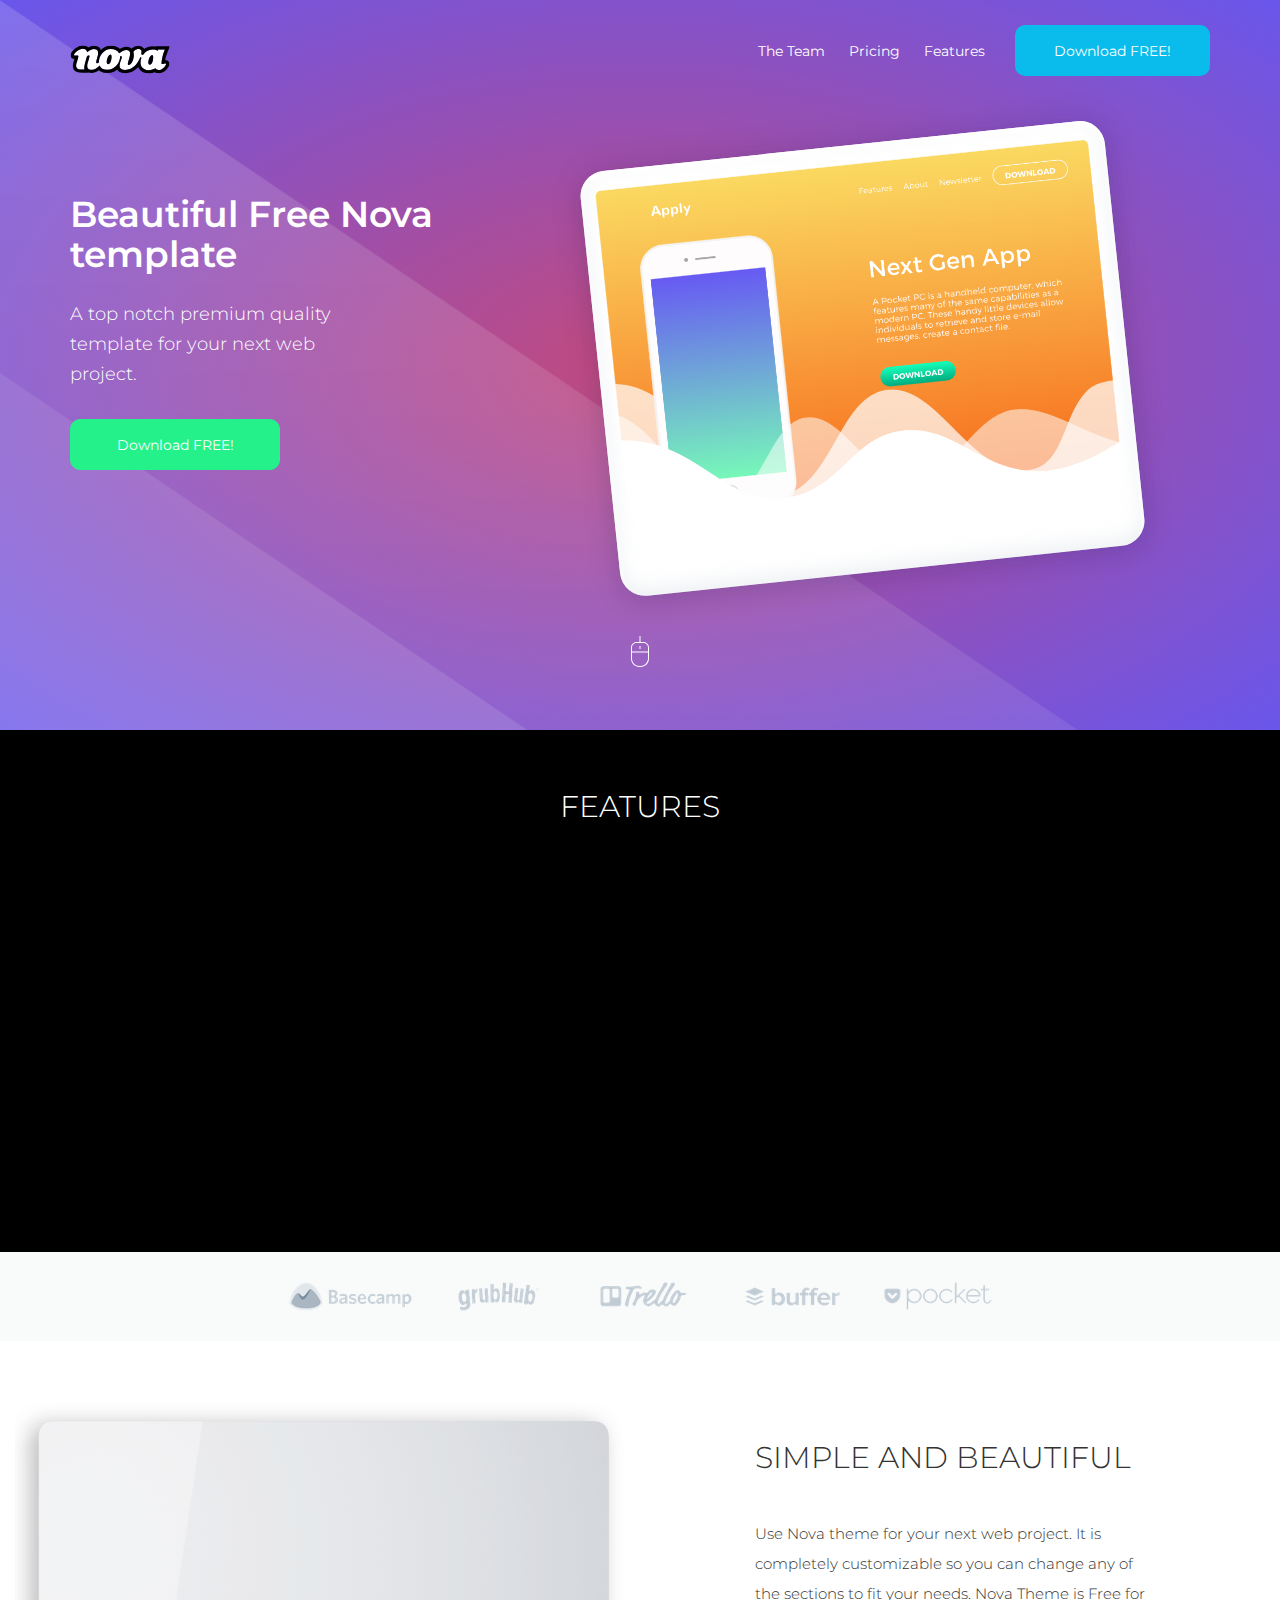
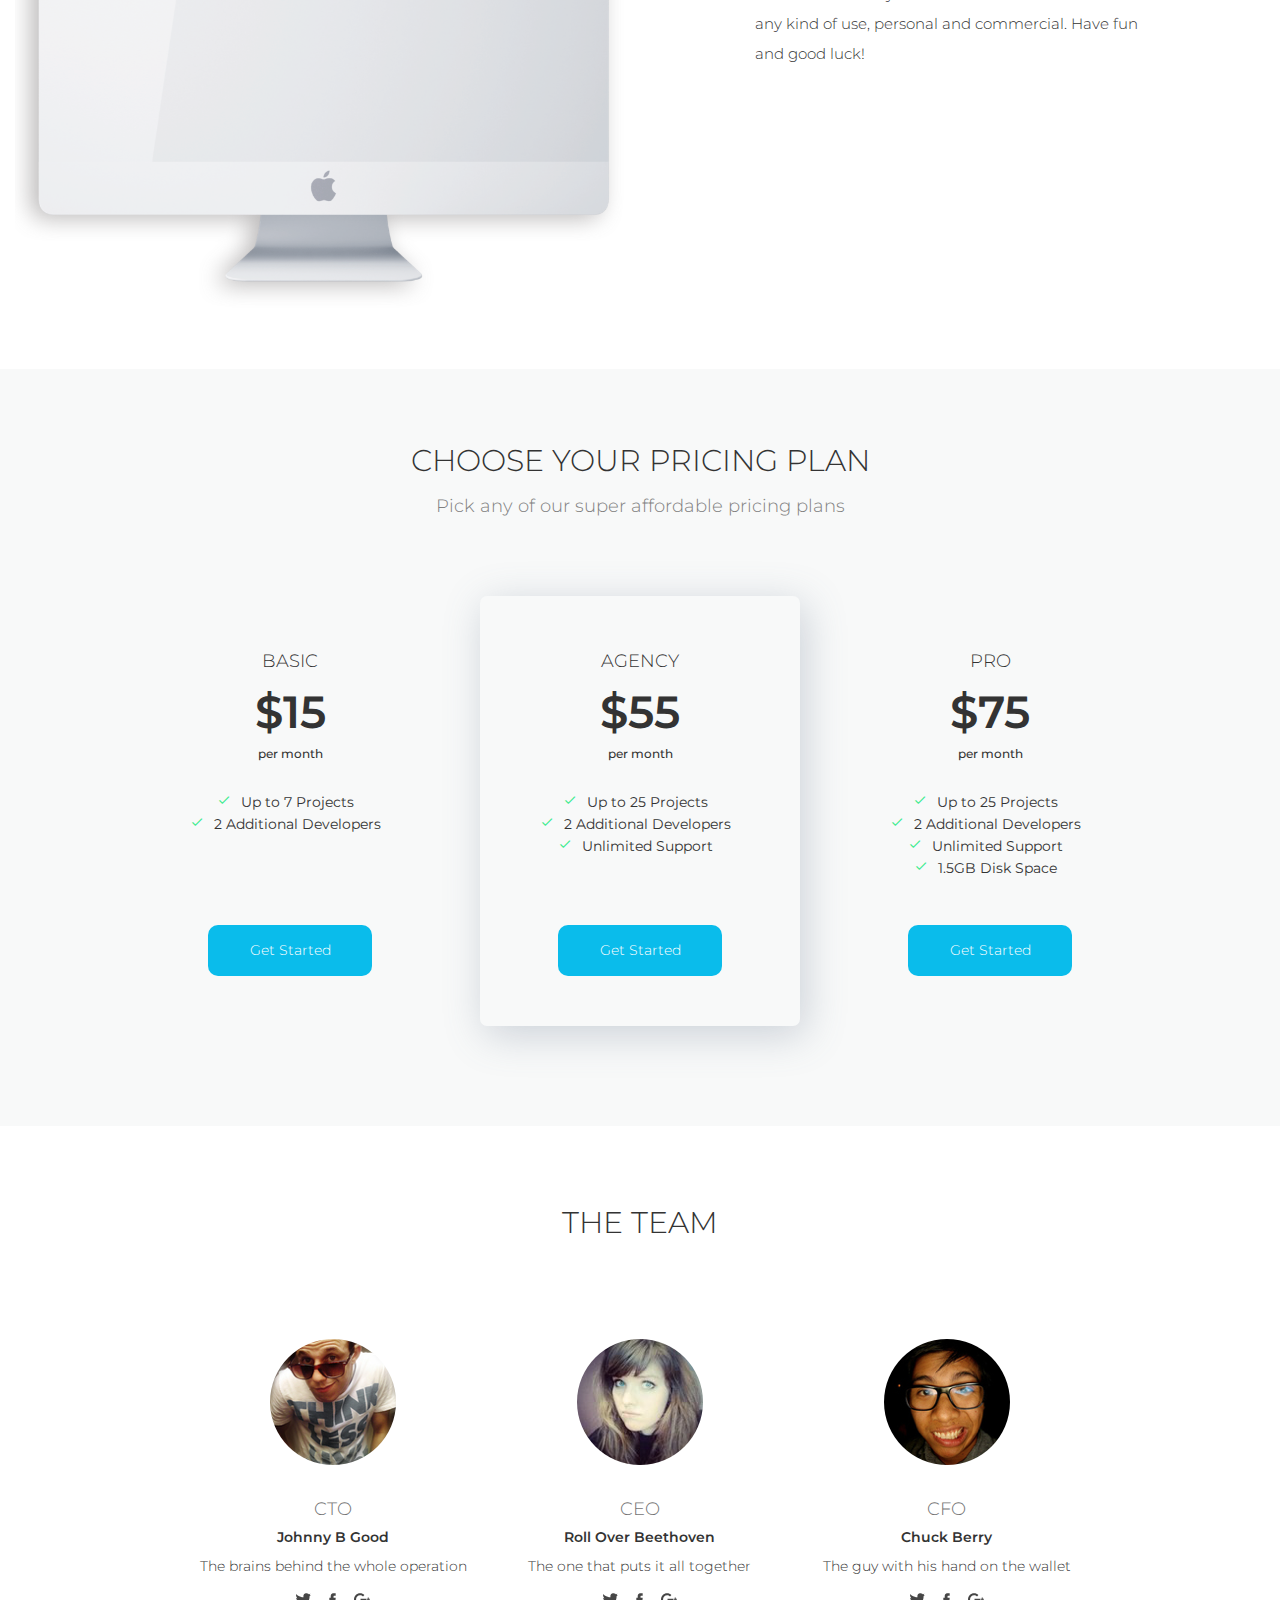
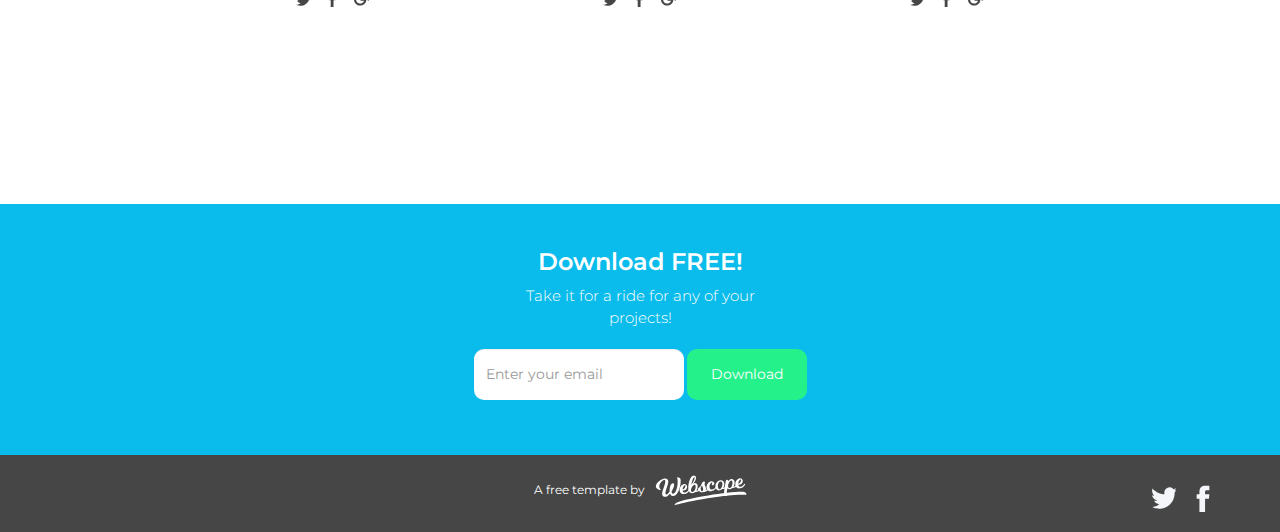
<file: nova/index.html>
<html>

<head>
    <meta charset="UTF-8">

    <meta name="viewport" content="width=device-width, initial-scale=1">
    <title>Nova Theme</title>
    <meta name="Nova theme" content="width=device-width, initial-scale=1">
    <link rel="shortcut icon" type="image/png" href="assets/images/favicon.png"/>

    <link rel="stylesheet" href="https://maxcdn.bootstrapcdn.com/bootstrap/3.3.7/css/bootstrap.min.css"
          integrity="sha384-BVYiiSIFeK1dGmJRAkycuHAHRg32OmUcww7on3RYdg4Va+PmSTsz/K68vbdEjh4u" crossorigin="anonymous">

    <link href="https://fonts.googleapis.com/icon?family=Material+Icons"
          rel="stylesheet">
    <link rel="stylesheet" href="assets/css/style.css"/>
    <link rel="stylesheet" href="assets/css/responsive.css"/>

    <link rel="stylesheet" href="https://maxcdn.bootstrapcdn.com/font-awesome/4.7.0/css/font-awesome.min.css"/>

</head>

<body>

<!-- Navigation
    ================================================== -->
<div class="hero-background">
    <div>
        <img class="strips" src="assets/images/strips.png">
    </div>
    <div class="container">
        <div class="header-container header">
            <a class="navbar-brand logo" href="#"> <img class="logo" src="assets/images/logo.svg"/> </a>
            <a href="#email-form">
                <button class="header-btn"> Download FREE!</button>
            </a>
            <div class="header-right">
                <a class="navbar-item" href="#team">The Team</a>
                <a class="navbar-item" href="#pricing">Pricing</a>
                <a class="navbar-item" href="#features">Features</a>
            </div>
        </div>
        <!--navigation-->


        <!-- Hero-Section
          ================================================== -->

        <div class="hero row">
            <div class="hero-right col-sm-6 col-sm-6">
                <h1 class="header-headline bold"> Beautiful Free Nova template <br></h1>
                <h4 class="header-running-text light"> A top notch premium quality template for your next
                    web project.</h4>
                <a href="#email-form">
                    <button class="hero-btn"> Download FREE!</button>
                </a>
            </div><!--hero-left-->

            <div class="col-sm-6 col-sm-6 ipad">
                <img class="ipad-screen img-responsive" src="assets/images/screen.png"/>
            </div>

            <div><img class="mouse" src="assets/images/mouse.svg"/></div>

        </div><!--hero-->

    </div> <!--hero-container-->

</div><!--hero-background-->


<!-- Features
  ================================================== -->

<div id="features" class="features-section">

    <div class="features-container row">

        <h2 class="features-headline light">FEATURES</h2>

        <div class="col-sm-4 feature">

            <div class="feature-icon feature-no-display">
                <img class="feature-img" src="assets/images/responsive.svg">
            </div>
            <h5 class="feature-head-text feature-no-display"> FULLY RESPONSIVE </h5>
            <p class="feature-subtext light feature-no-display"> Looks amazing on any
                device: smartphone, tablet, laptop and desktop.</p>
        </div>

        <div class="col-sm-4 feature">
            <div class="feature-icon feature-no-display feature-display-mid">
                <img class="feature-img" src="assets/images/customizable.svg">
            </div>
            <h5 class="feature-head-text feature-no-display feature-display-mid"> CUSTOMIZABLE </h5>
            <p class="feature-subtext light feature-no-display feature-display-mid"> Change the colors, pictures or any
                of the sections
                to suit your needs.</p>
        </div>

        <div class="col-sm-4 feature">
            <div class="feature-icon feature-no-display feature-display-last">
                <img class="bullet-img" src="assets/images/design.svg">
            </div>
            <h5 class="feature-head-text feature-no-display feature-display-last"> SLICK AND BEAUTIFUL DESIGN </h5>
            <p class="feature-subtext light feature-no-display feature-display-last"> Trendy and fresh design, fits any
                website.</p>
        </div>
    </div> <!--features-container-->
</div> <!--features-section-->

<!-- Logos
  ================================================== -->

<div class="logos-section">
    <img class="logos" src="assets/images/logos.png"/>
</div><!--logos-section-->

<!-- White-Section
  ================================================== -->

<div class="white-section row">

    <div class="imac col-sm-6">
        <img class="imac-screen img-responsive" src="assets/images/imac.png">
    </div>
    <!--imac-->

    <div class="col-sm-6">

        <div class="white-section-text">

            <h2 class="imac-section-header light">SIMPLE AND BEAUTIFUL</h2>

            <div class="imac-section-desc">

            <span>  Use Nova theme for your next web project.
                It is completely customizable so you can change any of the sections to fit your needs.
                Nova Theme is Free for any kind of use, personal and commercial. Have fun and good luck!</span>
            </div>
        </div>
    </div>
</div><!--white-section-text-section--->


<!-- Pricing
  ================================================== -->
<div id="pricing" class="pricing-background">

    <h2 class="pricing-section-header light text-center">CHOOSE YOUR PRICING PLAN</h2>
    <h4 class=" pricing-section-sub text-center light">Pick any of our super affordable pricing plans</h4>

    <div class="pricing-table row">
        <div class="col-sm-4">
            <div class="plan">
                <h3 class="plan-title light">BASIC</h3>
                <h4 class="plan-cost bold">15</h4>
                <h5 class="monthly">per month</h5>
                <ul class="plan-features">
                    <li>Up to 7 Projects</li>
                    <li>2 Additional Developers</li>
                </ul>
                <div class="plan-price-div text-center">
                    <div class="choose-plan-div">
                        <a class="plan-btn light" href="#">
                            Get Started
                        </a>
                    </div>
                </div>
            </div><!--basic-plan--->
        </div><!--col-->

        <div class="col-sm-4">
            <div class="mid-plan">
                <h3 class="plan-title light">AGENCY</h3>
                <h4 class="plan-cost bold">55</h4>
                <h5 class="monthly">per month</h5>
                <ul class="plan-features">
                    <li>Up to 25 Projects</li>
                    <li>2 Additional Developers</li>
                    <li>Unlimited Support</li>
                </ul>
                <div class="plan-price-div text-center">
                    <div class="choose-plan-div">
                        <a class="plan-btn light" href="#">
                            Get Started
                        </a>
                    </div>
                </div>
            </div><!--pro-plan--->
        </div><!--col-->

        <div class="col-sm-4">
            <div class="plan">
                <h3 class="plan-title light">PRO</h3>
                <h4 class="plan-cost bold">75</h4>
                <h5 class="monthly">per month</h5>
                <ul class="plan-features">
                    <li>Up to 25 Projects</li>
                    <li>2 Additional Developers</li>
                    <li>Unlimited Support</li>
                    <li>1.5GB Disk Space</li>
                </ul>
                <div class="plan-price-div text-center">
                    <div class="choose-plan-div">
                        <a class="plan-btn light" href="#">
                            Get Started
                        </a>
                    </div>
                </div>
            </div><!--pro-plan--->
        </div><!--col-->

    </div>  <!--pricing-table-->

</div><!--pricing-background-->

<!-- Team
  ================================================== -->

<div id="team" class="team">
    <h2 class="team-section-header light text-center">THE TEAM</h2>

    <div class="team-container row">


        <div class="col-sm-4 team-member">
            <img src="assets/images/cto.png">
            <div class="team-member-text">
                <h4 class="team-member-position light">CTO</h4>
                <h5 class="bold">Johnny B Good</h5>
                <p class="light">The brains behind the whole operation</p>
                <a href="http://www.twitter.com"><img class="team-social-icon" src="assets/images/team-twitter.svg"></a>
                <a href="http://www.facebook.com"><img class="team-social-icon"
                                                       src="assets/images/team-facebook.svg"></a>
                <a href="https://plus.google.com/"><img class="team-social-icon"
                                                        src="assets/images/team-google.svg"></a>
            </div>
        </div>

        <div class="col-sm-4 team-member">
            <img src="assets/images/ceo.png">
            <div class="team-member-text">
                <h4 class="team-member-position light">CEO</h4>
                <h5 class="bold">Roll Over Beethoven</h5>
                <p class="light">The one that puts it all together </p>
                <a href="http://www.twitter.com"><img class="team-social-icon" src="assets/images/team-twitter.svg"></a>
                <a href="http://www.facebook.com"><img class="team-social-icon"
                                                       src="assets/images/team-facebook.svg"></a>
                <a href="https://plus.google.com/"><img class="team-social-icon"
                                                        src="assets/images/team-google.svg"></a>
            </div>
        </div>

        <div class="col-sm-4 team-member">
            <img src="assets/images/cfo.png">
            <div class="team-member-text">
                <h4 class="team-member-position light">CFO</h4>
                <h5 class="bold">Chuck Berry</h5>
                <p class="light">The guy with his hand on the wallet</p>
                <a href="http://www.twitter.com"><img class="team-social-icon" src="assets/images/team-twitter.svg"></a>
                <a href="http://www.facebook.com"><img class="team-social-icon"
                                                       src="assets/images/team-facebook.svg"></a>
                <a href="https://plus.google.com/"><img class="team-social-icon"
                                                        src="assets/images/team-google.svg"></a>
            </div>

        </div>
        <! -- .row -->

    </div> <!--team-container--->

</div> <!--team-section--->

<!-- Email-Section
  ================================================== -->

<div class="blue-section">
    <h3 class="blue-section-header bold"> Download FREE!</h3>
    <h4 class="blue-section-subtext light">Take it for a ride for any of your projects!</h4>

    <div class="email-form-div">
        <form id="email-form" class="form-group email-form" action="mailchimp.php" method="post">
            <input type="email" class="form-control email-input" name="email" id="newsletter-email-input"
                   placeholder="Enter your email">
            <button type="submit" class="btn submit-btn">Download</button>
            <div id="newsletter-spinner">
                <i class="fa fa-cog fa-spin" style="font-size:24px"></i>
            </div>
        </form>
    </div>
    <!--email-form-div-->

    <div id="newsletter-loading-div"></div>
    <!--email-form-->
</div>
<!--blue-section-->

<!-- Footer
  ================================================== -->

<div class="footer">

    <div class="container">
        <div class="row">

            <div class="col-sm-2"></div>

            <div class="col-sm-8 webscope">
                <span class="webscope-text"> A free template by </span>
                <a href="https://webscopeapp.com"> <img src="assets/images/webscope.svg"/> </a>
            </div>
            <!--webscope-->

            <div class="col-sm-2">
                <div class="social-links">
                    <a href="https://twitter.com/webscopeapp"> <img class="social-link"
                                                                    src="assets/images/twitter.svg"/> </a>
                    <a href="https://www.facebook.com/webscopeapp/?ref=aymt_homepage_panel"> <img
                            src="assets/images/facebook.svg"/> </a>
                </div>
                <!--social-links-->
            </div>
            <!--social-links-parent-->

        </div>
        <!--row-->

    </div>
    <!--container-->
</div>
<!--footer-->

<script src="https://code.jquery.com/jquery-3.2.1.min.js"
        integrity="sha256-hwg4gsxgFZhOsEEamdOYGBf13FyQuiTwlAQgxVSNgt4="
        crossorigin="anonymous"></script>

<script src="assets/js/script.js"></script>

</body>

</html>
</file>
<file: nova/assets/css/style.css>
@import url('https://fonts.googleapis.com/css?family=Montserrat:300,400,500,700');

body {
    font-family: 'Montserrat', sans-serif;
}

.header-right {
    display: none;
}

.navbar-item {
    color: #ffffff;
    padding: 10px;
}

.navbar-item:hover {
    color: #58d5f7;
    text-decoration: none;
}

.hero-background {
    overflow: hidden;
    position: relative;
    background: -webkit-linear-gradient(117deg, rgb(96, 87, 246), rgb(216, 71, 99));
    background: linear-gradient(117deg, rgb(96, 87, 246), rgb(216, 71, 99));
    background: -webkit-radial-gradient(rgb(194, 74, 126), rgb(105, 86, 235));
    background: radial-gradient(rgb(194, 74, 126), rgb(105, 86, 235));
}

.bold {
    font-weight: 600;
}

.light {
    font-weight: 300;
}

.header {
    padding-top: 35px;
    width: 100%;
    height: 100px;
    position: relative;
    z-index: 999;
}

.logo {
    max-width: 100px;
    padding-left: 0;
    padding-top: 5px;
}

.header-btn {
    background-color: #0ABCEB;
    border-radius: 10px;
    border: #0ABCEB;
    float: right;
    width: 195px;
    height: 51px;
    color: white;
    -webkit-transition-duration: 0.4s;
    transition-duration: 0.4s;
    margin-top: -10px;
}

.header-btn:hover {
    background-color: #58d5f7;
    color: white;
    border-radius: 20px;
    -webkit-box-shadow: -1px 9px 46px -17px rgba(43, 43, 43, 1);
    -moz-box-shadow: -1px 9px 46px -17px rgba(43, 43, 43, 1);
    box-shadow: -1px 9px 46px -17px rgba(43, 43, 43, 1);
}

.hero {
    position: relative;
    z-index: 999;
    padding-bottom: 60px;
}

.mouse {
    position: absolute;
    left: 0;
    right: 0;
    top: 85%;
    margin: auto;
    padding-bottom: 40px;
    text-align: center;
    cursor: pointer;
    transition: transform .4s ease;
}

.mouse:hover {
    transform: translateY(5px);
}

.macbook {
    margin: auto;
    padding-bottom: 35px;
}

.hero-right {
    color: #fff;
    text-align: center;
}

.ipad {
    display: none;
}

.ipad-screen {
    display: none;
}

.hero-btn {
    -webkit-transition-duration: 0.4s;
    transition-duration: 0.4s;
    background-color: #25F18B;
    border-radius: 10px;
    border: 1px solid #25F18B;
    width: 210px;
    height: 51px;
    color: white;
    margin: 30px auto;
}

.hero-btn:hover {
    background-color: #6affb4;
    color: white;
    border-radius: 20px;
    -webkit-box-shadow: -1px 9px 46px -17px rgba(43, 43, 43, 1);
    -moz-box-shadow: -1px 9px 46px -17px rgba(43, 43, 43, 1);
    box-shadow: -1px 9px 46px -17px rgba(43, 43, 43, 1);
}

.header-headline {
    padding-top: 0;
    padding-bottom: 15px;
    text-align: center;
}

.header-running-text {
    text-align: center;
    max-width: 287px;
    line-height: 1.5;
    margin: auto;
}

.logos-section {
    background-color: #F9FAFA;
    text-align: center;
}

.logos {
    padding: 30px;
    max-width: 100%;
}

.features-section {
    background-color: black;
    padding-top: 40px;
    padding-bottom: 80px;
    text-align: center;
    padding-bottom: 90px;
    position: relative;
}

.features-headline {
    color: white;
    padding-bottom: 30px;
}

.features-container {
    max-width: 830px;
    margin: auto;
}

.feature {
    text-align: center;
    padding: 30px;
}

.feature-no-display {
    opacity: 0;
    -webkit-transform: translateY(15%) translateZ(0);
    -moz-transform: translateY(15%) translateZ(0);
    transform: translateY(15%) translateZ(0);
    -webkit-transition: -webkit-transform 0.4s ease-out, opacity 0.4s ease;
    -moz-transition: -moz-transform 0.4s ease-out, opacity 0.4s ease;
    -o-transition: -o-transform 0.4s ease-out, opacity 0.4s ease;
    transition: transform 0.4s ease-out, opacity 0.4s ease;
}

.feature-display {
    opacity: 1;
    -webkit-transform: translateY(0) translateZ(0);
    -moz-transform: translateY(0) translateZ(0);
    transform: translateY(0) translateZ(0);
}

.feature-display-mid {
    transition-delay: 0.15s;
}

.feature-display-last {
    transition-delay: 0.30s;
}

.feature-icon {
    background-color: white;
    border-radius: 50%;
    height: 5.625em;
    width: 5.625em;
    display: flex;
    justify-content: center;
    align-items: center;
    margin: auto;
    box-shadow: 4px 14px 28px #393939;
}

.feature-head-text {
    color: white;
    padding-top: 15px;
}

.feature-subtext {
    color: white;
    padding-top: 0;
}

.feature-img {
    max-width: 23px;
}

.white-section {
    max-width: 1400px;
    margin: auto;
    overflow: hidden;

}

.white-section-text {
    text-align: center;
}

.imac {
}

.imac-section-header {
    padding-bottom: 35px;
}

.imac-section-desc {
    text-align: center;
    font-weight: 300;
    font-size: 24px;
    line-height: 40px;
    max-width: 400px;
    margin: auto;
    padding-bottom: 40px;
}

.imac-screen {
    padding-top: 60px;
    padding-bottom: 40px;
}

.macbook {
    position: relative;
    z-index: 999;
}

.pricing-background {
    background-color: #F8F9F9;
}

.pricing-section-header {
    padding-top: 75px;
}

.pricing-section-sub {
    padding-top: 10px;
    color: grey;
}

.pricing-table {
    padding: 0 0 100px;
    max-width: 1050px;
    margin: auto;
}

.plan {
    text-align: center;
    max-width: 390px;
    margin: auto;
    height: 430px;
    padding: 36px 15px 45px;
    position: relative;
}

.mid-plan {
    text-align: center;
    max-width: 390px;
    margin: auto;
    height: 430px;
    padding: 36px 15px 45px;
    position: relative;
    box-shadow: 5px 8.7px 40px rgba(99, 117, 138, 0.3);
    border-radius: 7px;
}

ul {
    list-style-type: none;
}

.plan li {
    position: relative;
}

.plan li::before, .mid-plan li:before {
    font-family: Material Icons;
    content: "check";
    color: #3aeb8c;
    position: absolute;
    left: -10px;
    position: relative;

}

.plan-title {
    font-size: 18px;
    padding-bottom: 5px;
}

.plan-cost {
    font-size: 45px;
}

.plan-cost::before {
    content: "$";
}

.monthly {
    font-size: 12px;
    padding-bottom: 20px;
}

.plan-features {
    -webkit-padding-start: 0;
}

.plan-btn {
    background-color: #0ABCEB;
    border-radius: 10px;
    border: #0ABCEB;
    width: 164px;
    height: 51px;
    color: white;
    -webkit-transition-duration: 0.4s;
    transition-duration: 0.4s;
    display: block;
    padding: 15px;
    margin: auto;
    position: absolute;
    left: calc(50% - 82px);
    bottom: 50px;
}

.plan-btn:hover {
    background-color: #58d5f7;
    color: white;
    border-radius: 20px;
    -webkit-box-shadow: -1px 9px 46px -17px rgba(43, 43, 43, 1);
    -moz-box-shadow: -1px 9px 46px -17px rgba(43, 43, 43, 1);
    box-shadow: -1px 9px 46px -17px rgba(43, 43, 43, 1);
}

.team {
    padding-bottom: 50px;
    padding-top: 60px;
}

.team-container {
    text-align: center;
    margin: auto;
    max-width: 920px;
}

.team-section-header {
    padding-bottom: 90px;
}

.team-member {
    text-align: center;
    padding-bottom: 60px;
}

.team-member-position {
    color: #747474;
}

.team-member-text {
    padding-top: 25px;
}

.team-social-icon {
    padding: 7px;
}

.blue-section {
    background-color: #0ABCEB;
    color: white;
    margin: auto;
    text-align: center;
    padding-top: 25px;
    padding-bottom: 40px;
}

.blue-section-subtext {
    max-width: 200px;
    max-width: 250px;
    line-height: 22px;
    font-size: 15px;
    margin: auto;
}

.email-form {
    display: flex;
    justify-content: center;
    align-items: center;
}

.email-input {
    background-color: white;
    border-radius: 10px;
    border: 1px solid #fff;
    width: 210px;
    height: 51px;
    color: #808080;
    margin-top: 20px;
    border: none;
}

.submit-btn {
    background-color: #25F18B;
    border-radius: 10px;
    color: #fff;
    height: 51px;
    width: 120px;
    margin-top: 20px;
    margin-left: 3px;
    -webkit-transition-duration: 0.4s;
    /* Safari */
    transition-duration: 0.4s;
}

.submit-btn:hover {
    background-color: #6affb4;
    color: white;
    border-radius: 20px;
    -webkit-box-shadow: -1px 9px 46px -17px rgba(43, 43, 43, 1);
    -moz-box-shadow: -1px 9px 46px -17px rgba(43, 43, 43, 1);
    box-shadow: -1px 9px 46px -17px rgba(43, 43, 43, 1);
}

#newsletter-spinner {
    display: none;
}

.email-form-div {
    max-width: 60px;
    margin: auto;
}

.footer {
    background-color: #464646;
    padding-top: 20px;
    padding-bottom: 20px;
}

.webscope-text {
    color: white;
    font-size: 12px;
    padding-right: 7px;
}

.webscope {
    text-align: center;
    margin-top: -5px;
}

.social-links {
    float: none;
    text-align: center;
    padding-top: 10px;
}

.social-link {
    margin-right: 15px;
}

.strips {
    position: absolute;
    max-width: 1280px;
}
</file>
<file: nova/assets/css/responsive.css>
/* Small Devices, Tablets */

@media only screen and (min-width: 768px) {

    .header-right {
        display: block;
        float: right;
        padding: 6px 20px;
    }

    .header-headline {
        text-align: left;
        max-width: 380px;
        padding-top: 75px;
    }

    .header-running-text {
        line-height: 30px;
        margin: 0;
        text-align: left;
    }

    .hero {
        padding-bottom: 230px;
    }

    .hero-button {
        margin-top: 30px;
        margin-bottom: 30px;
    }

    .hero-right {
        text-align: left;
    }

    .ipad {
        display: block;
        position: absolute;
        right: 100px;
        z-index: 1;
        height: 427px;
        margin-top: 45px;
        transform: rotate(-6deg);
        max-width: 45%;
        border-radius: 25px;
        background: #fff;
        box-shadow: inset 0 4px 7px 1px #fff, inset 0 -5px 20px rgba(173, 186, 204, .25), 0 0px 33px rgba(0, 21, 64, .14), 0 10px 20px rgba(0, 21, 64, .05);
    }

    .ipad-screen {
        display: block;
        padding-bottom: 40px;
        margin-top: 19px;
        right: 1px;
    }

    .feature-section {
        padding-top: 60px;
    }

    .features-headline {
        color: white;
        padding-bottom: 70px;
    }

    .logos {
        padding: 30px;
        max-width: 100%;
    }

    .white-section-text {
        text-align: justify;
        padding-top: 80px;
        padding-left: 100px;
    }

    .imac-section-desc {
        font-weight: 300;
        font-size: 15px;
        line-height: 30px;
        max-width: 400px;
        margin: inherit;
        text-align: left;
    }

    .pricing-table {
        padding: 70px 0 100px;
        max-width: 1050px;
        margin: auto;
    }

}

.team {
    padding-bottom: 130px;
}

.team-member {
    text-align: center;
}

.email-form-div {
    max-width: inherit;
    margin: auto;
}

.webscope {
    margin-top: 0;
}

.social-links {
    float: right;
}

/* Medium Devices, Desktops */

@media only screen and (min-width: 992px) {
}

/* Large Devices, Wide Screens */

@media only screen and (min-width: 1200px) {
}
</file>
